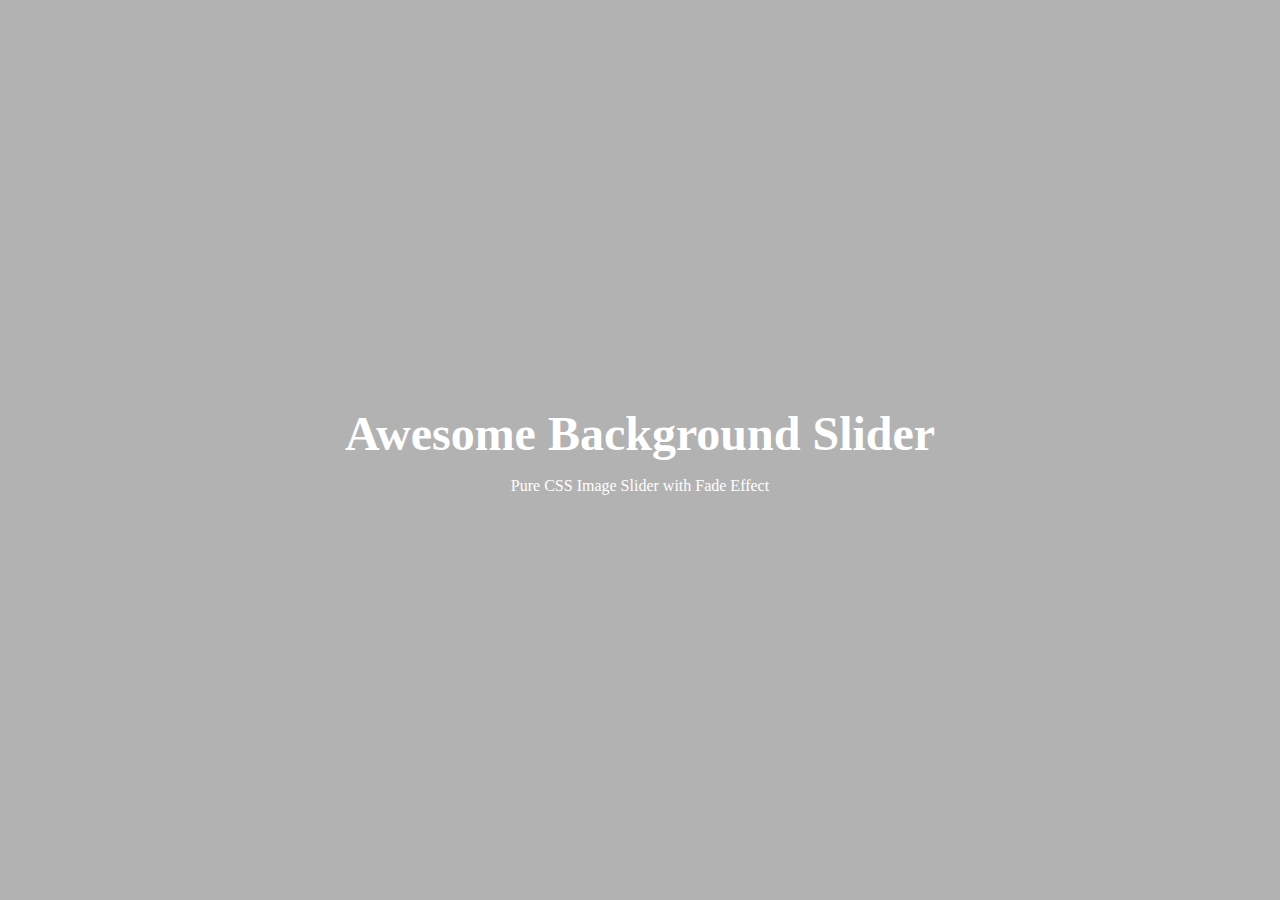
<file: Background Slider/index.html>
<!DOCTYPE html>
<html lang="en">

<head>
  <meta charset="UTF-8" />
  <meta name="viewport" content="width=device-width, initial-scale=1.0" />
  <title>Document</title>
  <link rel="stylesheet" href="style.css" />

</head>

<body>

  <div class="slider">
    <figure></figure>
    <figure></figure>
    <figure></figure>
    <figure></figure>
    <figure></figure>
  </div>

  <div class="content">
    <h1>Awesome Background Slider</h1>
    <p>Pure CSS Image Slider with Fade Effect</p>
  </div>

</body>

</html>
</file>
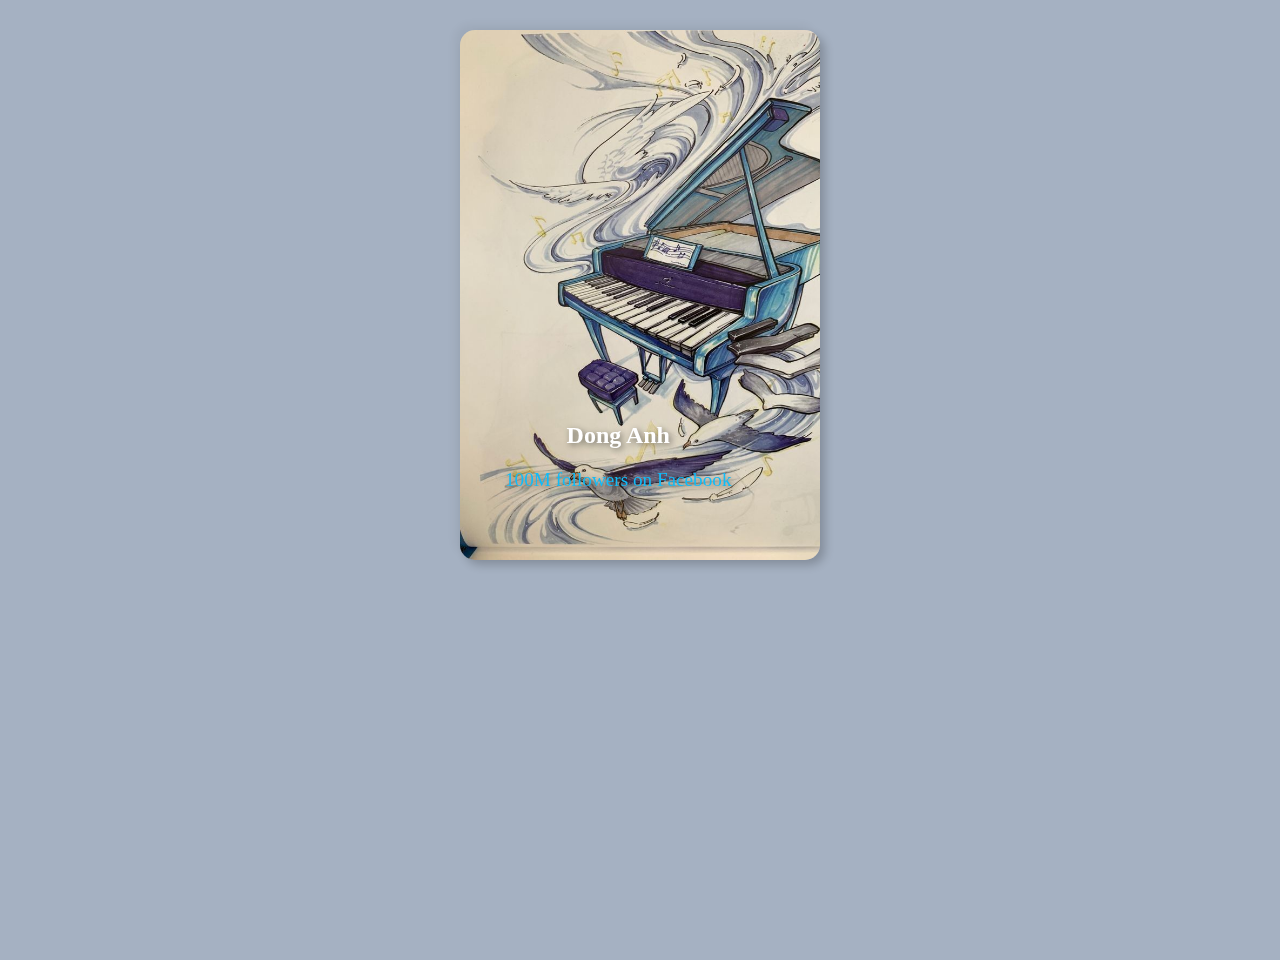
<file: Cart Flip Project/index.html>
<!DOCTYPE html>
<html lang="en">
  <head>
    <meta charset="UTF-8" />
    <meta name="viewport" content="width=device-width, initial-scale=1.0" />
    <title>Document</title>
    <link rel="stylesheet" href="style.css" />
  </head>
  <body>
    <div class="wrapper">
      <div class="card">
        <div class="front-page">
          <div class="card-info">
            <h2 class="card-title">Dong Anh</h2>
            <p class="card-subtitle">100M followers on Facebook</p>
          </div>
        </div>

        <div class="back-page">
          <div class="card-content">
            <h3>Dong Anh</h3>
            <p class="card-description">
              Add a wow factor to your website with interactive flip cards! In
              this tutorial, we’ll design a fully animated flip card using HTML
              & CSS – no JavaScript required! Learn how to..
            </p>
            <button class="card-button">Explore More</button>
          </div>
        </div>
      </div>
    </div>
  </body>
</html>
</file>
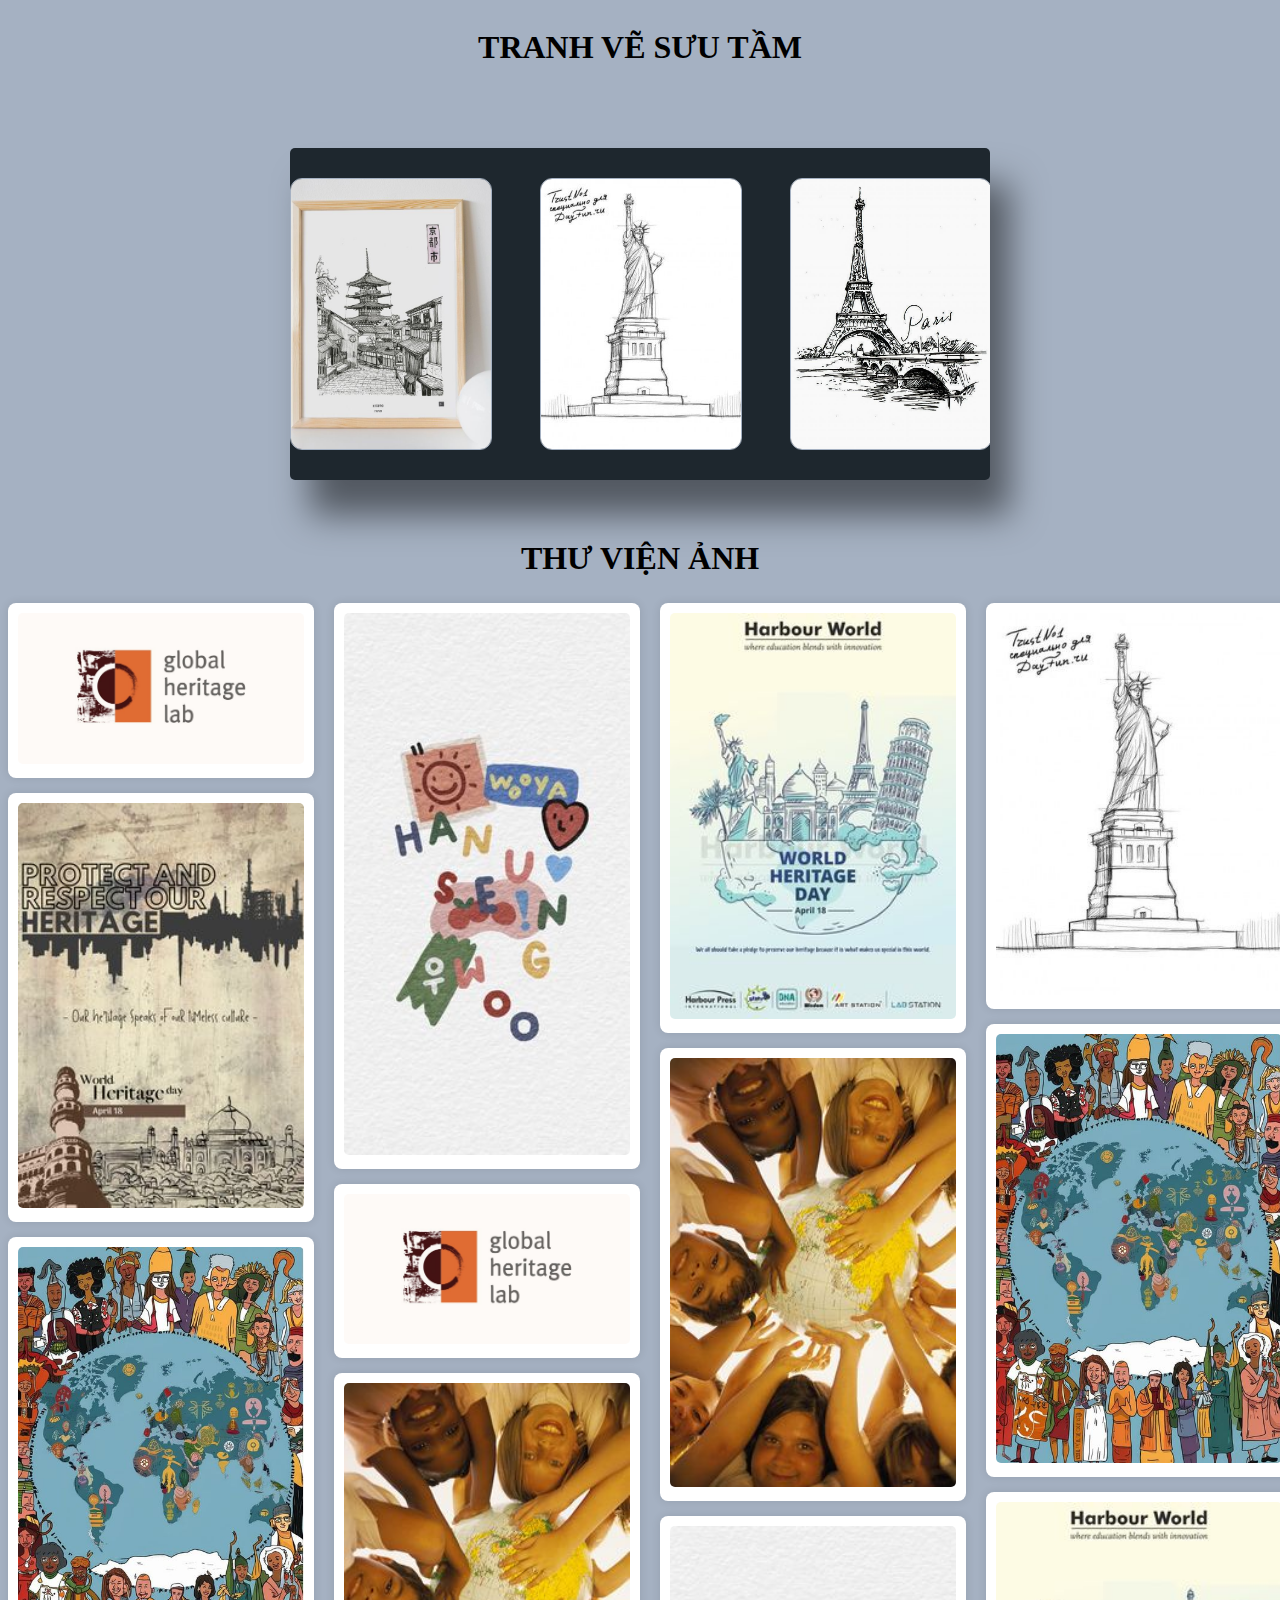
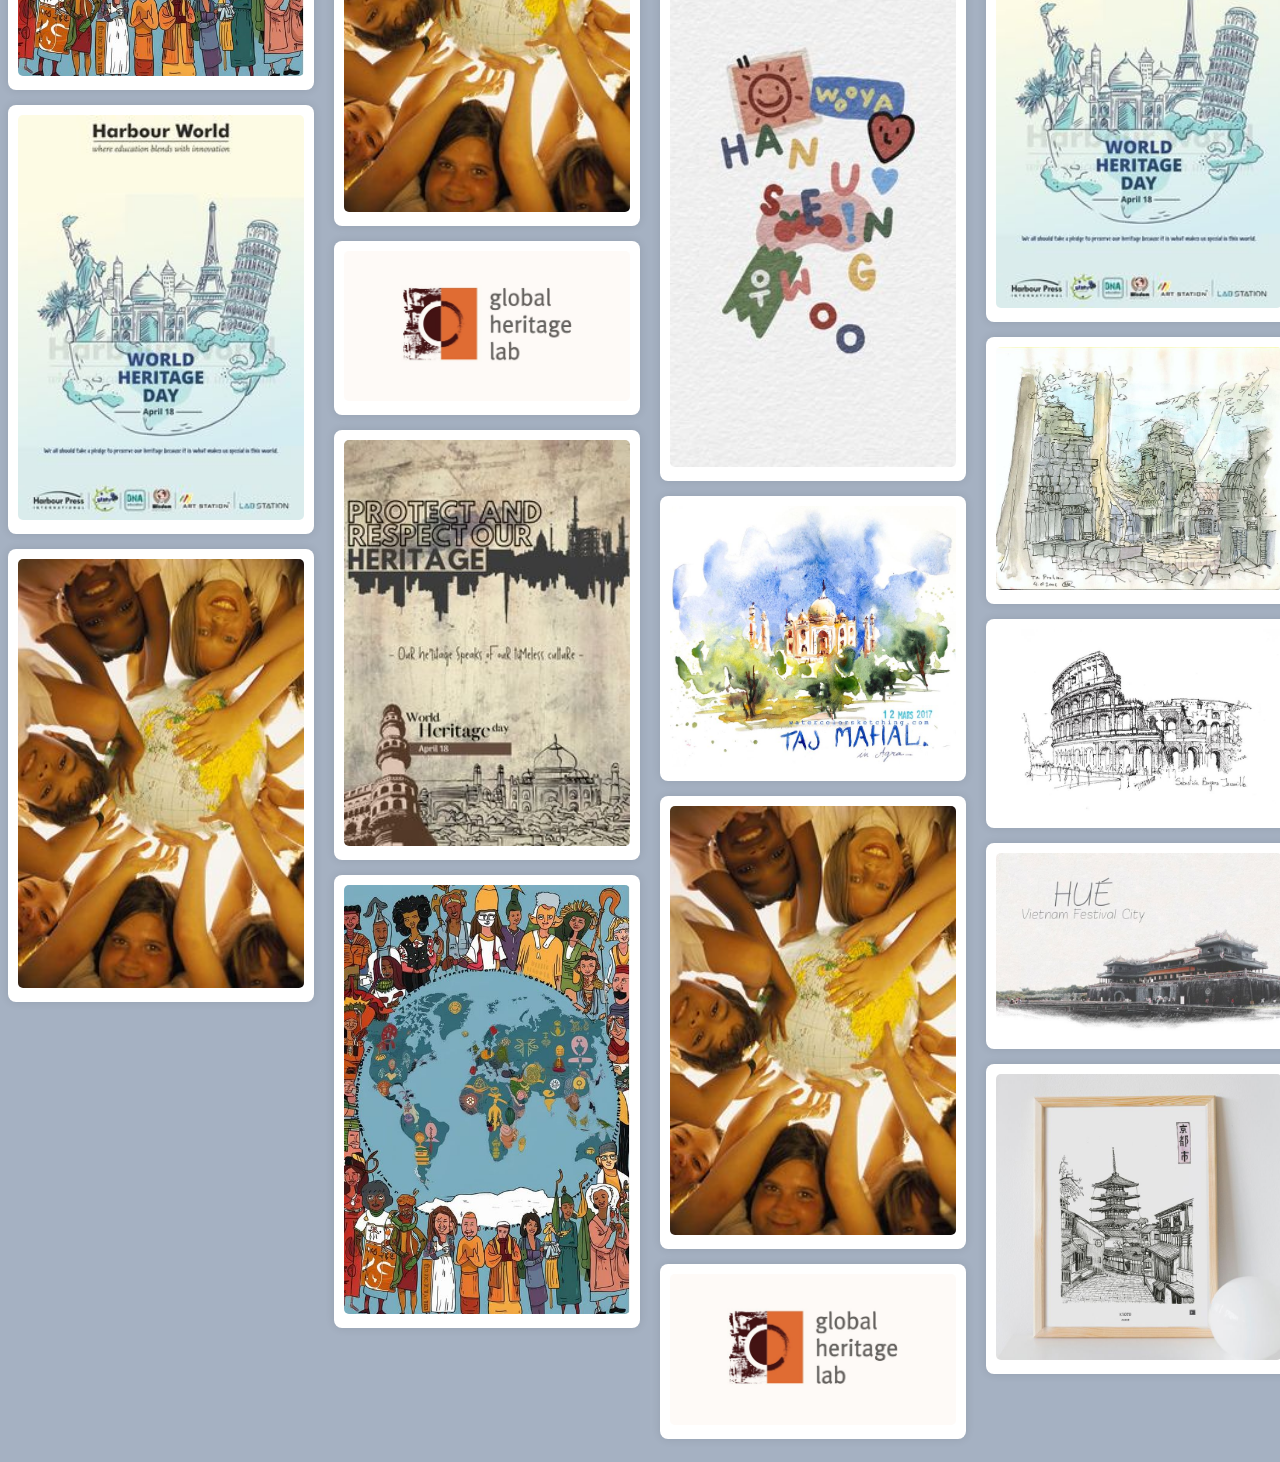
<file: Infinite Carousel/index.html>
<!DOCTYPE html>
<html lang="en">
  <head>
    <meta charset="UTF-8" />
    <meta name="viewport" content="width=device-width, initial-scale=1.0" />
    <title>Document</title>
    <link rel="stylesheet" href="style.css" />
    <style>
      /* body {
          font-family: Arial, sans-serif;
          margin: 0;
          padding: 0;
          background-color: #f4f4f4;
      } */

      /* .search-bar {
        width: 100%;
        padding: 10px;
        background: #fff;
        display: flex;
        justify-content: center;
        box-shadow: 0 2px 5px rgba(0, 0, 0, 0.1);
      }

      .search-bar input {
        width: 50%;
        padding: 10px;
        border: 1px solid #ddd;
        border-radius: 20px;
        outline: none;
        font-size: 16px;
      } */

      .gallery-container {
        column-count: 4;
        column-gap: 40px;
        /* padding: 20px; */
        max-width: 1400px;
        margin: auto;
      }

      .gallery-item {
        display: inline-block;
        width: 100%;
        margin-bottom: 15px;
        break-inside: avoid;
        background: white;
        padding: 10px;
        border-radius: 8px;
        box-shadow: 0px 0px 10px rgba(0, 0, 0, 0.1);
        transition: transform 0.3s ease-in-out;
      }

      .gallery-item:hover {
        transform: scale(1.05);
      }

      .gallery-item img {
        width: 100%;
        height: auto;
        border-radius: 5px;
      }

      @media (max-width: 1024px) {
        .gallery-container {
          column-count: 3;
        }
      }

      @media (max-width: 768px) {
        .gallery-container {
          column-count: 2;
        }
      }

      @media (max-width: 480px) {
        .gallery-container {
          column-count: 1;
        }
      }

      h2 {
        /* color: #f5f6fa; */
        font-size: 2rem;
        text-align: center;
        margin-top: 60px;
      }
    </style>
  </head>
  <body>
    <div>
      <h1>TRANH VẼ SƯU TẦM</h1>
    </div>
    <div class="carousel">
      <div class="image-container">
        <img src="img/kyoto.jpg" alt="" />
        <img src="img/nuthantudo.jpg" alt="" />
        <img src="img/thapeiffel.jpg" alt="" />
        <img src="img/tajmahal.jpg" alt="" />
        <img src="img/anglorwat.jpg" alt="" />
        <img src="img/vanlytruongthanh.jpg" alt="" />
        <img src="img/hue.jpg" alt="" />
        <img src="img/dautruongcolosseum.jpg" alt="" />
      </div>
    </div>
    <main>
      <h2>THƯ VIỆN ẢNH</h2>
      <div class="gallery-container">
        <div class="gallery-item">
          <img src="img/3.jpg" alt="Di sản 1" />
        </div>
        <div class="gallery-item">
          <img src="img/4.jpg" alt="Di sản 2" />
        </div>
        <div class="gallery-item">
          <img src="img/5.jpg" alt="Di sản 3" />
        </div>
        <div class="gallery-item">
          <img src="img/6.jpg" alt="Di sản 4" />
        </div>
        <div class="gallery-item">
          <img src="img/7.jpg" alt="Di sản 5" />
        </div>
        <div class="gallery-item">
          <img src="img/8.jpg" alt="Di sản 6" />
        </div>
        <div class="gallery-item">
          <img src="img/3.jpg" alt="Di sản 7" />
        </div>
        <div class="gallery-item">
          <img src="img/7.jpg" alt="Di sản 8" />
        </div>
        <div class="gallery-item">
          <img src="img/3.jpg" alt="Di sản 1" />
        </div>
        <div class="gallery-item">
          <img src="img/4.jpg" alt="Di sản 2" />
        </div>
        <div class="gallery-item">
          <img src="img/5.jpg" alt="Di sản 3" />
        </div>
        <div class="gallery-item">
          <img src="img/6.jpg" alt="Di sản 4" />
        </div>
        <div class="gallery-item">
          <img src="img/7.jpg" alt="Di sản 5" />
        </div>
        <div class="gallery-item">
          <img src="img/8.jpg" alt="Di sản 6" />
        </div>
        <div class="gallery-item">
          <img src="img/tajmahal.jpg" alt="Di sản 7" />
        </div>
        <div class="gallery-item">
          <img src="img/7.jpg" alt="Di sản 8" />
        </div>
        <div class="gallery-item">
          <img src="img/3.jpg" alt="Di sản 1" />
        </div>
        <div class="gallery-item">
          <img src="img/nuthantudo.jpg" alt="Di sản 2" />
        </div>
        <div class="gallery-item">
          <img src="img/5.jpg" alt="Di sản 3" />
        </div>
        <div class="gallery-item">
          <img src="img/6.jpg" alt="Di sản 4" />
        </div>
        <div class="gallery-item">
          <img src="img/anglorwat.jpg" alt="Di sản 5" />
        </div>
        <div class="gallery-item">
          <img src="img/dautruongcolosseum.jpg" alt="Di sản 6" />
        </div>
        <div class="gallery-item">
          <img src="img/hue.jpg" alt="Di sản 7" />
        </div>
        <div class="gallery-item">
          <img src="img/kyoto.jpg" alt="Di sản 8" />
        </div>
      </div>
    </main>
  </body>
</html>
</file>
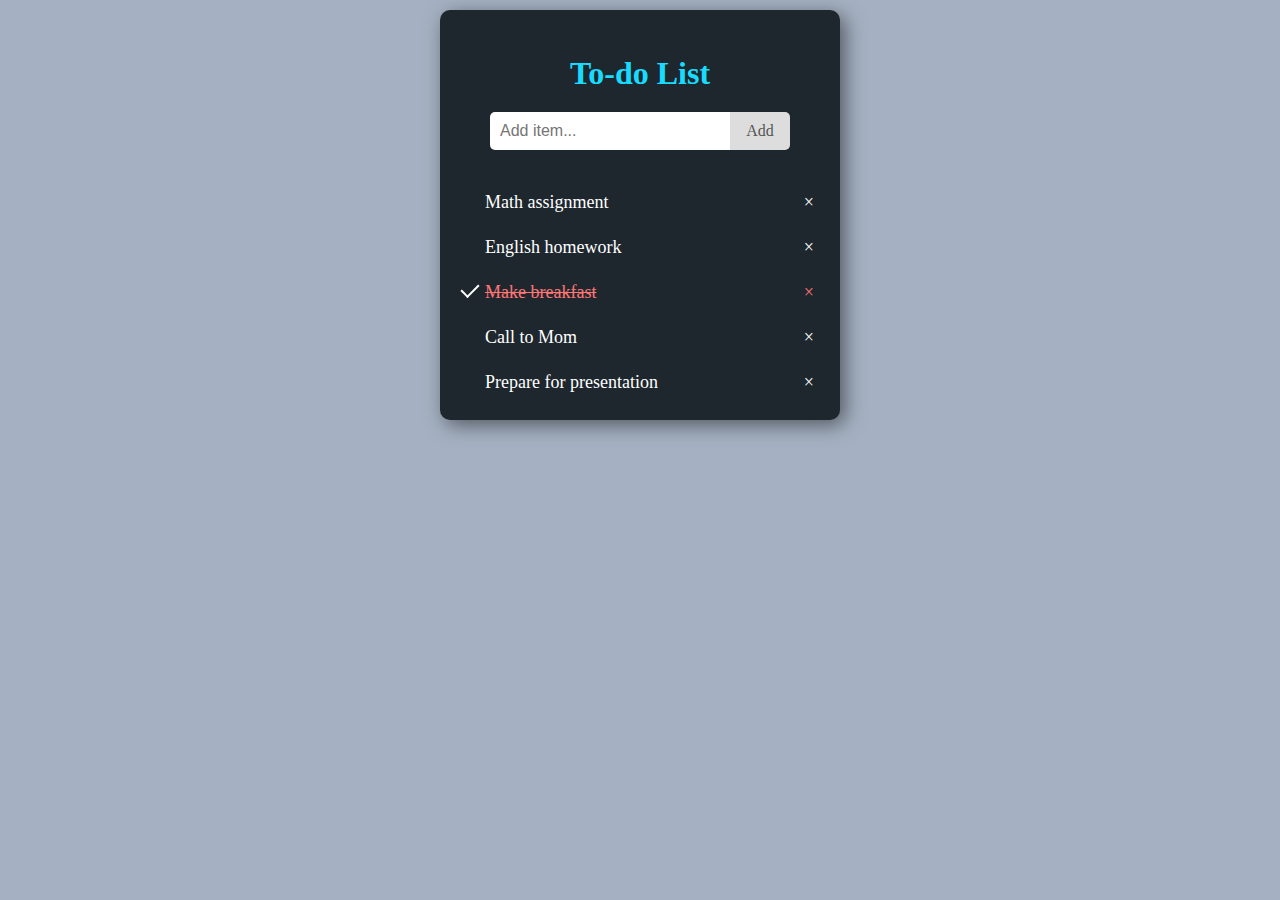
<file: To Do List/index.html>
<!DOCTYPE html>
<html lang="en">
  <head>
    <meta charset="UTF-8" />
    <meta name="viewport" content="width=device-width, initial-scale=1.0" />
    <title>Document</title>
    <link rel="stylesheet" href="style.css" />
  </head>
  <body>
    <div class="container">
      <div class="header" id="list">
        <h1>To-do List</h1>
        <input type="text" name="" id="input" placeholder="Add item..." />
        <span onclick="newItem();" class="btn">Add</span>
      </div>
      <!-- list div -->
      <ul id="items">
        <li>Math assignment</li>
        <li>English homework</li>
        <li class="checked">Make breakfast</li>
        <li>Call to Mom</li>
        <li>Prepare for presentation</li>
      </ul>
    </div>
    <script src="todolist.js"></script>
  </body>
</html>
</file>
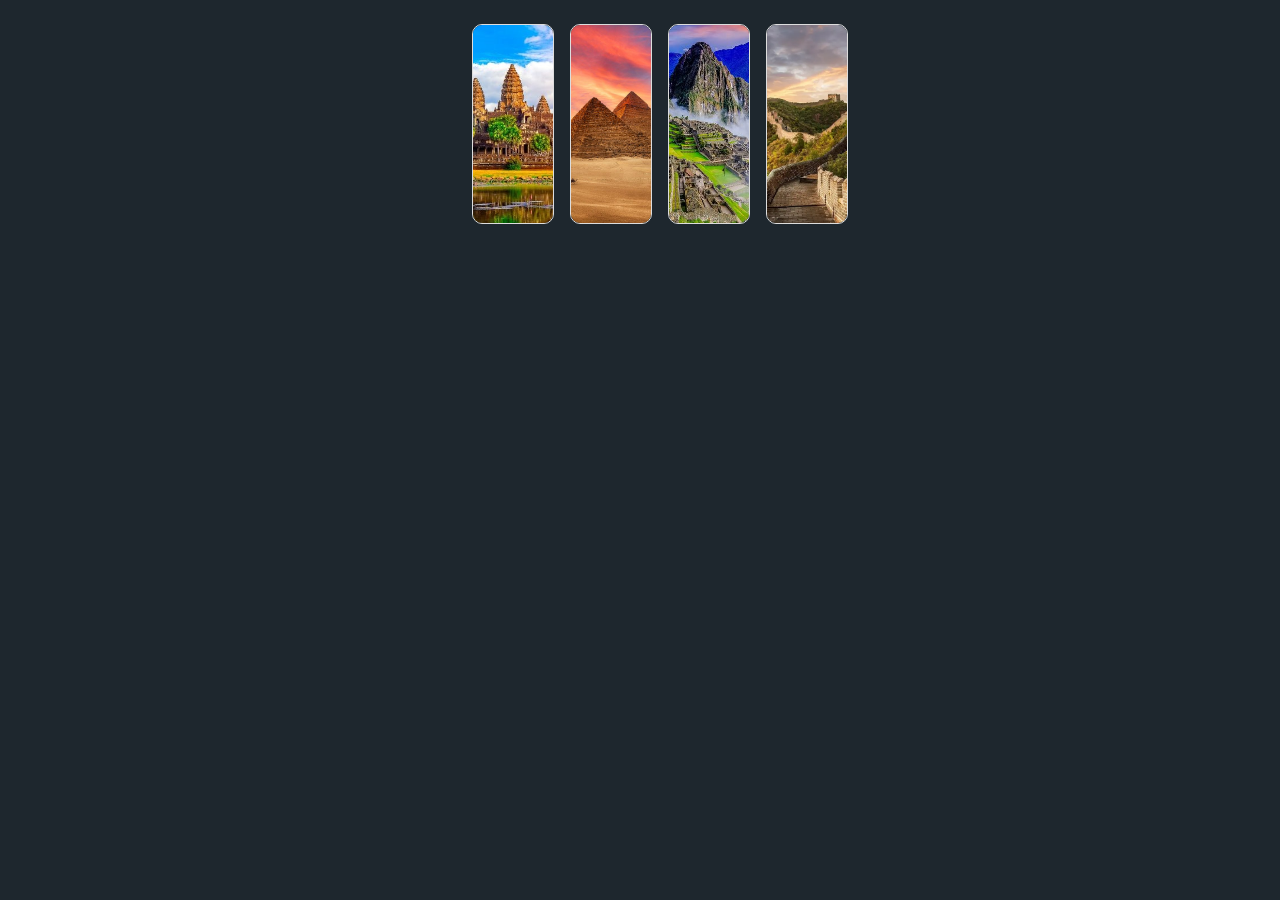
<file: Trưng Bày Ảnh/index.html>
<!DOCTYPE html>
<html lang="en">
  <head>
    <meta charset="UTF-8" />
    <meta name="viewport" content="width=device-width, initial-scale=1.0" />
    <title>Slideshow with Navigation</title>
    <link
      rel="stylesheet"
      href="https://cdnjs.cloudflare.com/ajax/libs/font-awesome/6.6.0/css/all.min.css"
    />
    <link rel="stylesheet" href="style.css" />
  </head>

  <body>
    <ul class="container">
      <li>
        <img src="img/angkor.jpg" />
        <div class="content">
          <span>
            <h2>London</h2>
            <p>
              Cập nhật những thông tin mới nhất về di sản thế giới, các sự kiện
              lịch sử quan trọng, phát hiện khảo cổ và những nghiên cứu chuyên
              sâu giúp bạn hiểu rõ hơn về quá khứ của nhân loại.
            </p>
          </span>
        </div>
      </li>
      <li>
        <img src="img/giza.jpg" />
        <div class="content">
          <span>
            <h2>New York</h2>
            <p>
              Cập nhật những thông tin mới nhất về di sản thế giới, các sự kiện
              lịch sử quan trọng, phát hiện khảo cổ và những nghiên cứu chuyên
              sâu giúp bạn hiểu rõ hơn về quá khứ của nhân loại.
            </p>
          </span>
        </div>
      </li>
      <li>
        <img src="img/machu.jpg" />
        <div class="content">
          <span>
            <h2>Paris</h2>
            <p>
              Cập nhật những thông tin mới nhất về di sản thế giới, các sự kiện
              lịch sử quan trọng, phát hiện khảo cổ và những nghiên cứu chuyên
              sâu giúp bạn hiểu rõ hơn về quá khứ của nhân loại.
            </p>
          </span>
        </div>
      </li>
      <li>
        <img src="img/vanlytruongthanh.webp" />
        <div class="content">
          <span>
            <h2>Tokyo</h2>
            <p>
              Cập nhật những thông tin mới nhất về di sản thế giới, các sự kiện
              lịch sử quan trọng, phát hiện khảo cổ và những nghiên cứu chuyên
              sâu giúp bạn hiểu rõ hơn về quá khứ của nhân loại.
            </p>
          </span>
        </div>
      </li>
    </ul>
  </body>
</html>
</file>
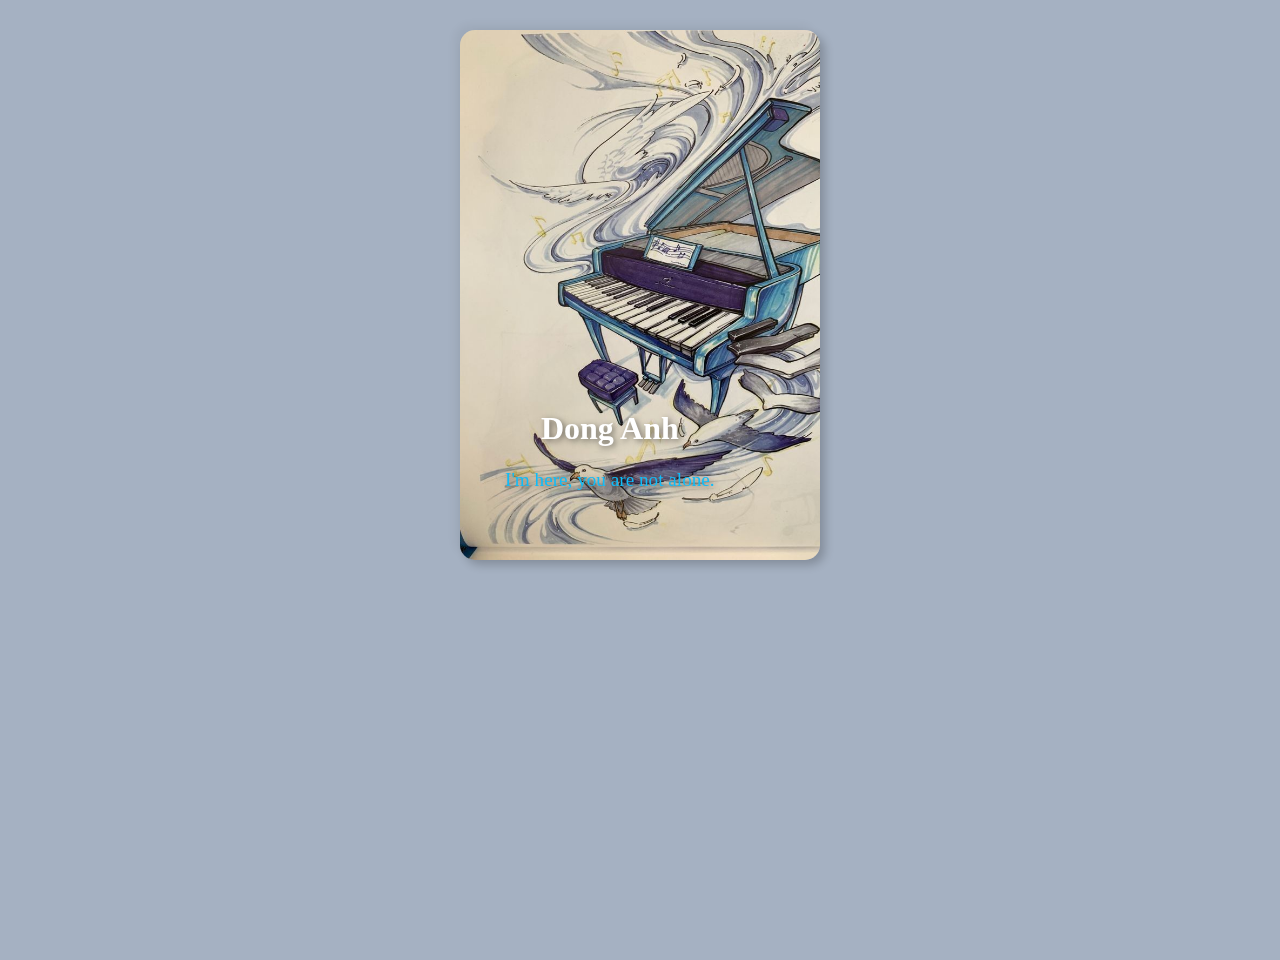
<file: Card/Cart Flip Project/index.html>
<!DOCTYPE html>
<html lang="en">
  <head>
    <meta charset="UTF-8" />
    <meta name="viewport" content="width=device-width, initial-scale=1.0" />
    <title>Document</title>
    <link rel="stylesheet" href="style.css" />
  </head>
  <body>
    <div class="wrapper">
      <div class="card">
        <div class="front-page">
          <div class="card-info">
            <h1 class="card-title">Dong Anh</h1>
            <p class="card-subtitle">I'm here, you are not alone.</p>
          </div>
        </div>

        <div class="back-page">
          <div class="card-content">
            <h3>Dong Anh</h3>
            <p class="card-description">
              Add a wow factor to your website with interactive flip cards! In
              this tutorial, we’ll design a fully animated flip card using HTML
              & CSS – no JavaScript required! Learn how to..
            </p>
            <button class="card-button">Explore More</button>
          </div>
        </div>
      </div>
    </div>
  </body>
</html>
</file>
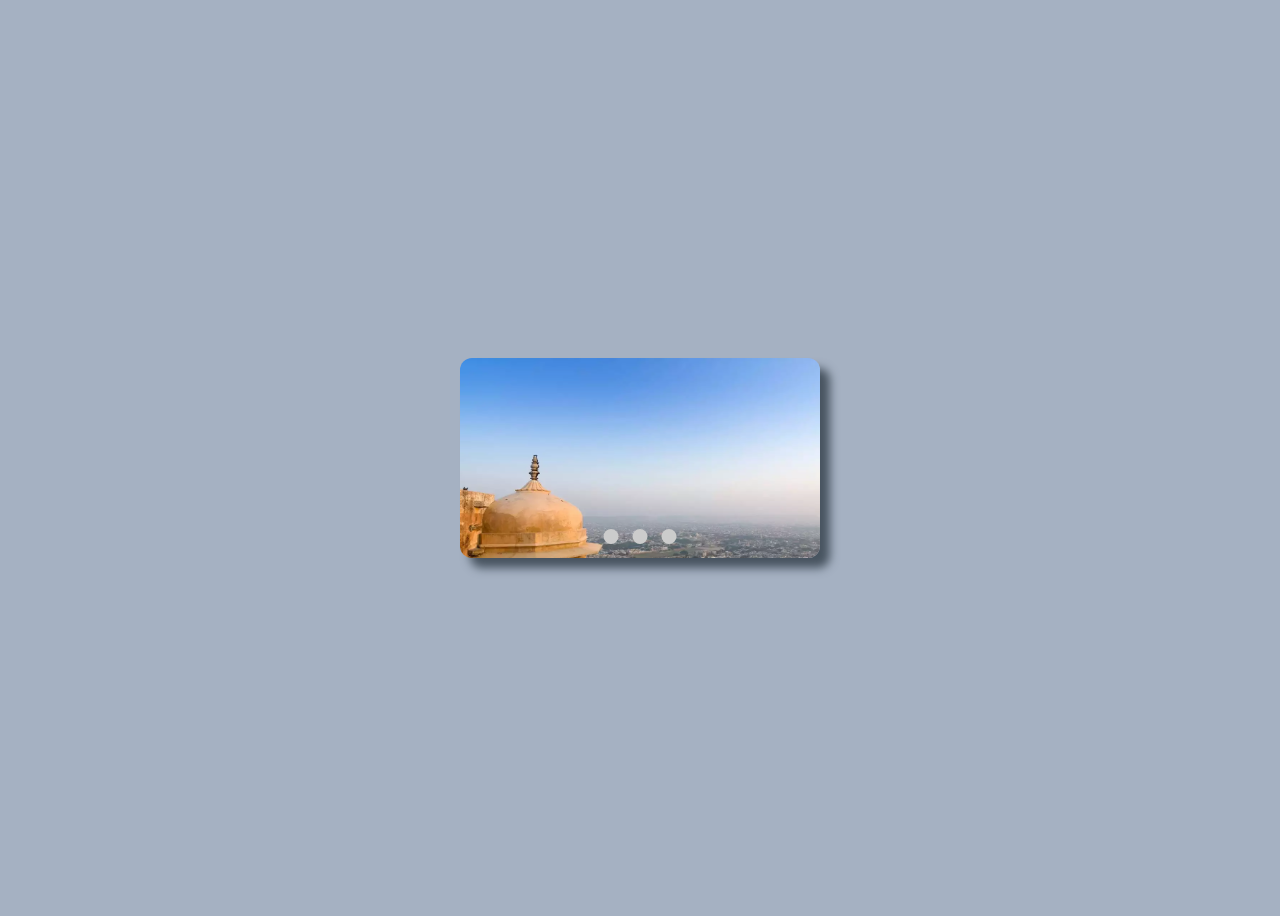
<file: Background Slider/index2.html>
<!DOCTYPE html>
<html lang="en">
  <head>
    <meta charset="UTF-8" />
    <meta name="viewport" content="width=device-width, initial-scale=1.0" />
    <title>Document</title>
    <link rel="stylesheet" href="style2.css" />
  </head>
  <body>
    <div class="container">
      <input class="radio-btn" type="radio" name="slider" id="btn1" />
      <input class="radio-btn" type="radio" name="slider" id="btn2" />
      <input class="radio-btn" type="radio" name="slider" id="btn3" />

      <div class="images-container">
        <div class="image"><img src="img/6.webp" /></div>
        <div class="image"><img src="img/7.jpg" /></div>
        <div class="image"><img src="img/8.webp" /></div>
      </div>

      <div class="btn-container">
        <label for="btn1" class="btn"></label>
        <label for="btn2" class="btn"></label>
        <label for="btn3" class="btn"></label>
      </div>
    </div>
  </body>
</html>
</file>
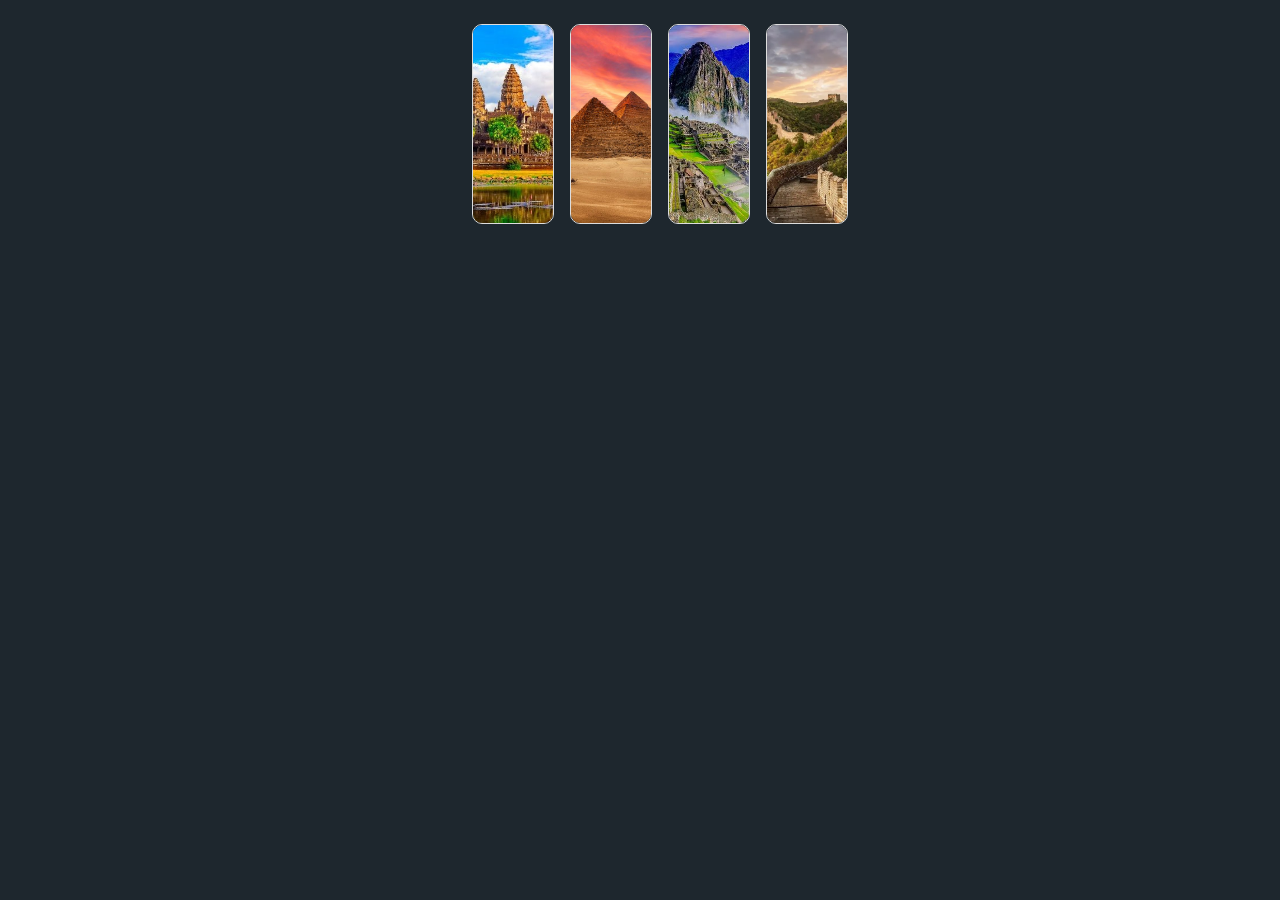
<file: Background Slider/index3.html>
<!DOCTYPE html>
<html lang="en">
  <head>
    <meta charset="UTF-8" />
    <meta name="viewport" content="width=device-width, initial-scale=1.0" />
    <title>Slideshow with Navigation</title>
    <link
      rel="stylesheet"
      href="https://cdnjs.cloudflare.com/ajax/libs/font-awesome/6.6.0/css/all.min.css"
    />
    <link rel="stylesheet" href="style3.css" />
  </head>

  <body>
    <ul class="container">
      <li>
        <img src="img/angkor.jpg" />
        <div class="content">
          <span>
            <h2>London</h2>
            <p>
              Cập nhật những thông tin mới nhất về di sản thế giới, các sự kiện
              lịch sử quan trọng, phát hiện khảo cổ và những nghiên cứu chuyên
              sâu giúp bạn hiểu rõ hơn về quá khứ của nhân loại.
            </p>
          </span>
        </div>
      </li>
      <li>
        <img src="img/giza.jpg" />
        <div class="content">
          <span>
            <h2>New York</h2>
            <p>
              Cập nhật những thông tin mới nhất về di sản thế giới, các sự kiện
              lịch sử quan trọng, phát hiện khảo cổ và những nghiên cứu chuyên
              sâu giúp bạn hiểu rõ hơn về quá khứ của nhân loại.
            </p>
          </span>
        </div>
      </li>
      <li>
        <img src="img/machu.jpg" />
        <div class="content">
          <span>
            <h2>Paris</h2>
            <p>
              Cập nhật những thông tin mới nhất về di sản thế giới, các sự kiện
              lịch sử quan trọng, phát hiện khảo cổ và những nghiên cứu chuyên
              sâu giúp bạn hiểu rõ hơn về quá khứ của nhân loại.
            </p>
          </span>
        </div>
      </li>
      <li>
        <img src="img/vanlytruongthanh.webp" />
        <div class="content">
          <span>
            <h2>Tokyo</h2>
            <p>
              Cập nhật những thông tin mới nhất về di sản thế giới, các sự kiện
              lịch sử quan trọng, phát hiện khảo cổ và những nghiên cứu chuyên
              sâu giúp bạn hiểu rõ hơn về quá khứ của nhân loại.
            </p>
          </span>
        </div>
      </li>
    </ul>
  </body>
</html>
</file>
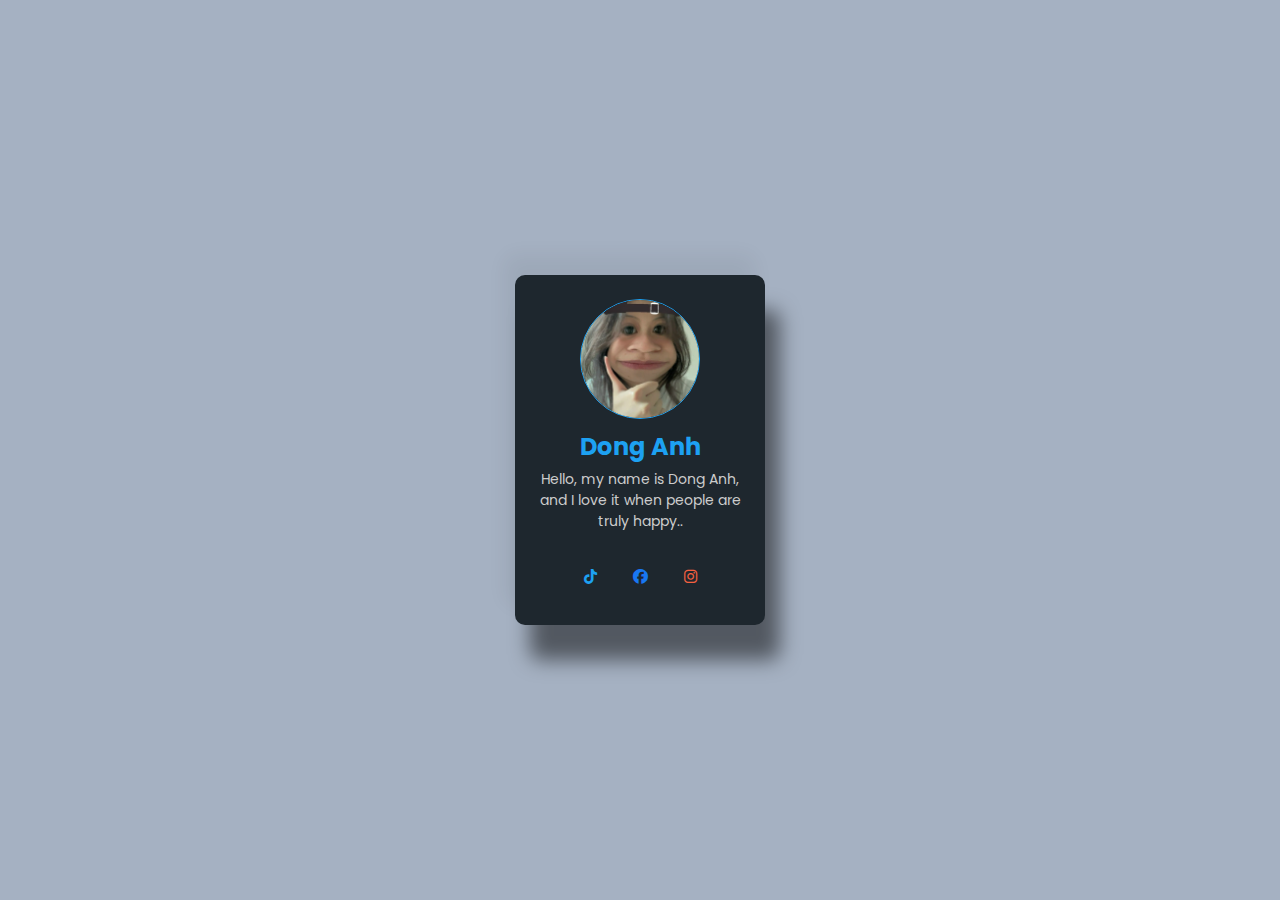
<file: Profile Card/profile.html>
<!DOCTYPE html>
<html lang="en">
  <head>
    <meta charset="UTF-8" />
    <meta name="viewport" content="width=device-width, initial-scale=1.0" />
    <title>Document</title>
    <link
      rel="stylesheet"
      href="https://cdnjs.cloudflare.com/ajax/libs/font-awesome/6.7.2/css/all.min.css"
      integrity="sha512-Evv84Mr4kqVGRNSgIGL/F/aIDqQb7xQ2vcrdIwxfjThSH8CSR7PBEakCr51Ck+w+/U6swU2Im1vVX0SVk9ABhg=="
      crossorigin="anonymous"
      referrerpolicy="no-referrer"
    />
    <link rel="stylesheet" href="profile.css" />
  </head>
  <body>
    <div class="profile-card">
      <div class="profile-content">
        <div class="profile-picture">
          <img src="avatar.JPG" alt="profile" />
        </div>
        <h2 class="profile-name">Dong Anh</h2>
        <p class="profile-description">
          Hello, my name is Dong Anh, and I love it when people are truly
          happy..
        </p>

        <ul class="social-icons">
          <li>
            <a
              href="https://www.tiktok.com/@vanm..._?_t=ZS-8uZJUfSQrMG&_r=1"
              style="--color: #1da1f2"
            >
              <!-- <i class="fa-brands fa-twitter"></i> -->
              <!-- <i class="fa-brands fa-github"></i> -->
              <i class="fa-brands fa-tiktok"></i>
            </a>
          </li>
          <li>
            <a
              href="https://www.facebook.com/donganm27?locale=vi_VN"
              style="--color: #1877f2"
            >
              <i class="fa-brands fa-facebook"></i>
            </a>
          </li>
          <li>
            <a
              class="https://www.instagram.com/dg.anm/?next=%2F&hl=en"
              style="--color: #f56040"
            >
              <i class="fa-brands fa-instagram"></i>
            </a>
          </li>
        </ul>
      </div>
    </div>
  </body>
</html>
</file>
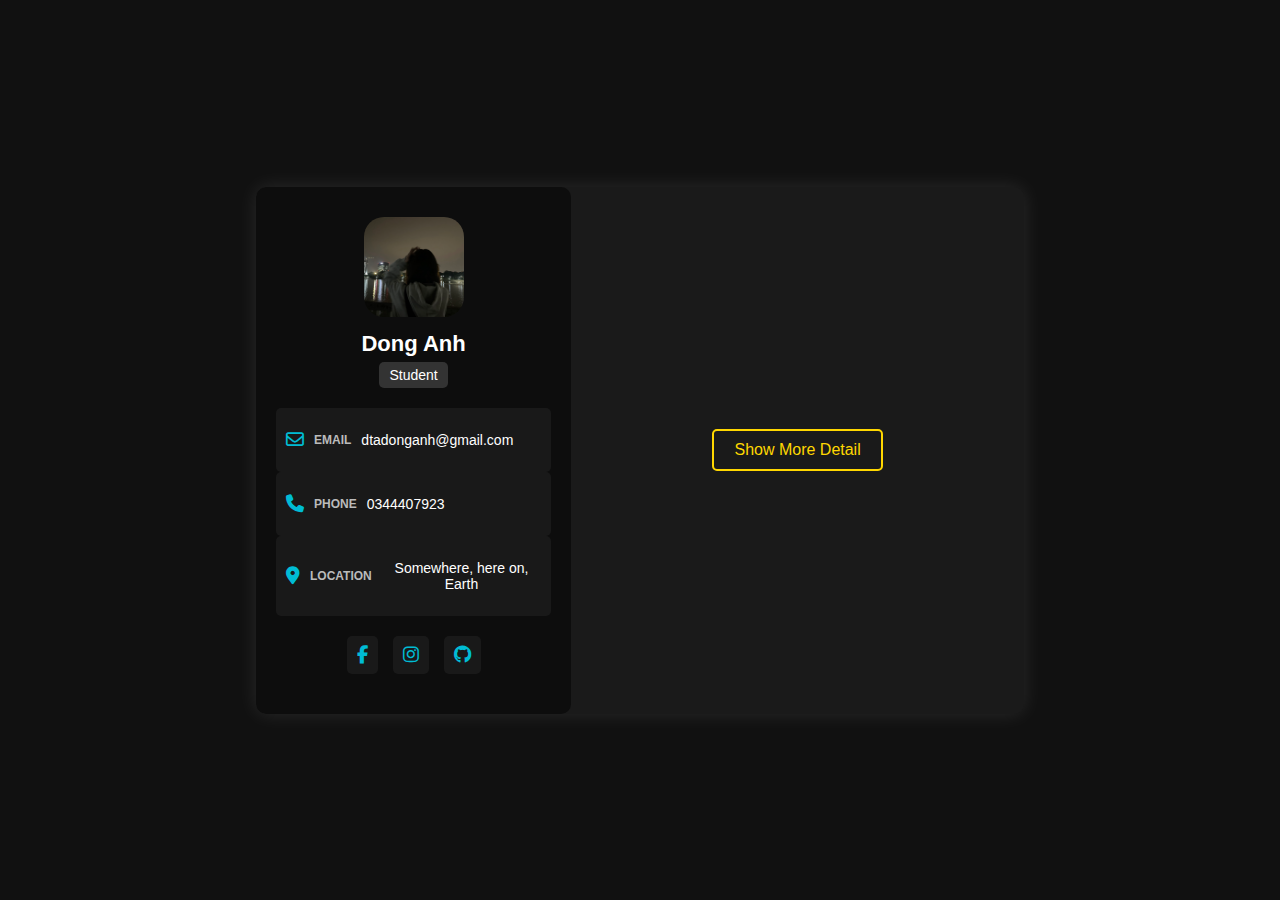
<file: Profile/inndex.html>
<!DOCTYPE html>
<html lang="en">
  <head>
    <meta charset="UTF-8" />
    <meta name="viewport" content="width=device-width, initial-scale=1.0" />
    <title>Document</title>
    <link
      rel="stylesheet"
      href="https://cdnjs.cloudflare.com/ajax/libs/font-awesome/6.7.2/css/all.min.css"
      integrity="sha512-Evv84Mr4kqVGRNSgIGL/F/aIDqQb7xQ2vcrdIwxfjThSH8CSR7PBEakCr51Ck+w+/U6swU2Im1vVX0SVk9ABhg=="
      crossorigin="anonymous"
      referrerpolicy="no-referrer"
    />
    <link rel="stylesheet" href="style.css" />
  </head>
  <body>
    <div class="container">
      <div class="trai">
        <img src="image.jpg" />
        <div class="name">Dong Anh</div>
        <div class="work">Student</div>
        <div class="contact">
          <ul>
            <li>
              <i class="fa-regular fa-envelope"></i>
              <p>EMAIL</p>
              <p>dtadonganh@gmail.com</p>
            </li>
            <li>
              <i class="fa-solid fa-phone"></i>
              <p>PHONE</p>
              <p>0344407923</p>
            </li>
            <li>
              <i class="fa-solid fa-location-dot"></i>
              <p>LOCATION</p>
              <p>Somewhere, here on, Earth</p>
            </li>
          </ul>
          <ul>
            <li><i class="fa-brands fa-facebook-f"></i></li>
            <li><i class="fa-brands fa-instagram"></i></li>
            <li><i class="fa-brands fa-github"></i></li>
          </ul>
        </div>
      </div>
      <div class="phai">
        <button>Show More Detail</button>
      </div>
    </div>
  </body>
</html>
</file>
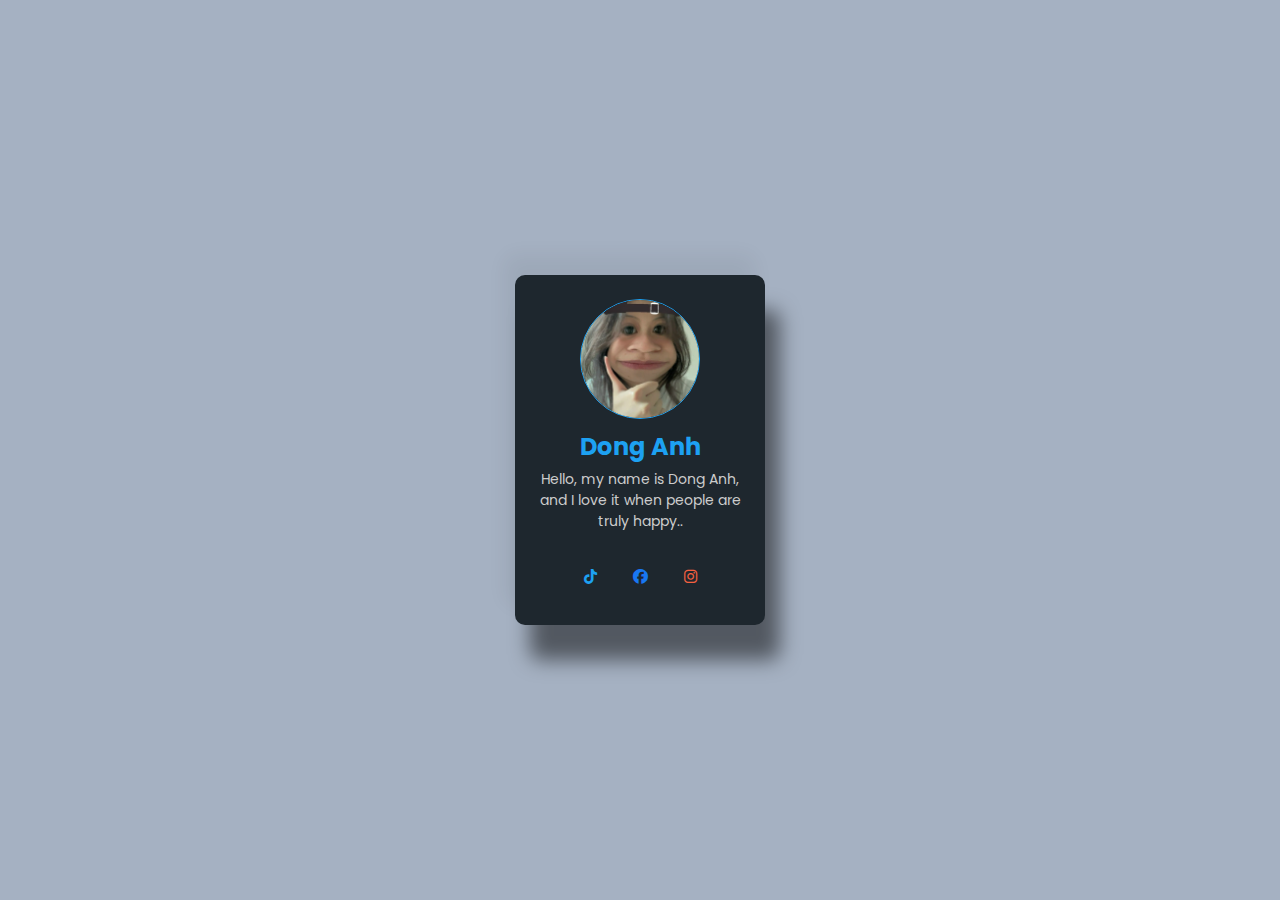
<file: Card/Profile Card/profile.html>
<!DOCTYPE html>
<html lang="en">
  <head>
    <meta charset="UTF-8" />
    <meta name="viewport" content="width=device-width, initial-scale=1.0" />
    <title>Document</title>
    <link
      rel="stylesheet"
      href="https://cdnjs.cloudflare.com/ajax/libs/font-awesome/6.7.2/css/all.min.css"
      integrity="sha512-Evv84Mr4kqVGRNSgIGL/F/aIDqQb7xQ2vcrdIwxfjThSH8CSR7PBEakCr51Ck+w+/U6swU2Im1vVX0SVk9ABhg=="
      crossorigin="anonymous"
      referrerpolicy="no-referrer"
    />
    <link rel="stylesheet" href="profile.css" />
  </head>
  <body>
    <div class="profile-card">
      <div class="profile-content">
        <div class="profile-picture">
          <img src="avatar.JPG" alt="profile" />
        </div>
        <h2 class="profile-name">Dong Anh</h2>
        <p class="profile-description">
          Hello, my name is Dong Anh, and I love it when people are truly
          happy..
        </p>

        <ul class="social-icons">
          <li>
            <a href="#" style="--color: #1da1f2">
              <!-- <i class="fa-brands fa-twitter"></i> -->
              <!-- <i class="fa-brands fa-github"></i> -->
              <i class="fa-brands fa-tiktok"></i>
            </a>
          </li>
          <li>
            <a href="#" style="--color: #1877f2">
              <i class="fa-brands fa-facebook"></i>
            </a>
          </li>
          <li>
            <a class="#" style="--color: #f56040">
              <i class="fa-brands fa-instagram"></i>
            </a>
          </li>
        </ul>
      </div>
    </div>
  </body>
</html>
</file>
<file: Background Slider/style.css>
*{
    margin: 0;
    padding: 0;
    box-sizing: border-box;
}

.slider{
    width: 100vw;
    height: 100vh;
    position: relative;
    overflow: hidden;
}

.slider figure{
    width: 100%;
    height: 100%;
    position: absolute;
    top: 0;
    left: 0;
    background-size: cover;
    background-position: center;
    animation: fade 20s infinite;
    opacity: 0;
}

/* Add image  */
.slider figure:nth-child(1){
    background-image: url('img/6.webp');
    animation-delay: 0s;
}

.slider figure:nth-child(2){
    background-image: url('img/7.jpg');
    animation-delay: -4s;
}

.slider figure:nth-child(3){
    background-image: url('img/8.webp');
    animation-delay: -8s;
}

.slider figure:nth-child(4){
    background-image: url('img/9.avif');
    animation-delay: -12s;
}

.slider figure:nth-child(5){
    background-image: url('img/10.jpg');
    animation-delay: -16s;
}

@keyframes fade{
    0% { opacity: 0; }
    5% { opacity: 1; }
    25% { opacity: 1; }
    30% { opacity: 0; }
    100% { opacity: 0; }
} 

/* Optional overlay for text readability */
.slider::before{
    content: '';
    width: 100%;
    height: 100%;
    position: absolute;
    background: rgba(0,0,0,0.3);
    z-index: 1;
}

/* Optional content styling */
.content{
    position: absolute;
    top: 50%;
    left: 50%;
    transform: translate(-50%, -50%);
    color: white;
    text-align: center;
    z-index: 2;
}

.content h1{
    font-size: 3rem;
    margin-bottom: 1rem;
}
</file>
<file: Cart Flip Project/style.css>
*{
    padding: 0;
    box-sizing: border-box;
}

body{
    font-family: "roboto";
    background-color: #a5b1c2;
    margin: 30px 80px;
    height: 100vh;
    display: flex;
    justify-content: center;
}

.wrapper{
    perspective: 3000px;
}

.card{
    width: 360px;
    height: 530px;
    transform-style: preserve-3d;
    transition: transform .8s ease-in-out;
    cursor: pointer;
    box-shadow: 5px 5px 10px rgba(0,0,0,0.2), -5px -5px 10px rgba(0,0,0,0.05);
    border-radius: 15px;
}

.card:hover{
    transform: rotateY(180deg);
}

.front-page, .back-page{
    width: 100%;
    height: 100%;
    position: absolute;
    backface-visibility: hidden;
    border-radius: 15px;
}

.front-page{
    background-image: url(image.jpg);
    background-size: cover;
}

.card-info{
    position: absolute;
    bottom: 50px;
    left: 45px;
    color: #fff;
    text-shadow: 2px 2px 6px rgba(0,0,0,0.5);
    text-align: center;
}

.card-title{
    font-style: 2rem;
    font-weight: bold;
}

.card-subtitle{
    font-size: 1.2rem;
    margin-top: 5px;
    color: #0fbcf9;
}

.back-page{
    background-color: #1e272e;
    color: #fff;
    transform: rotateY(180deg);
    display: flex;
    justify-content: center;
    align-items: center;
    box-shadow: 0 20px 40px rgba(0,0,0,0.1);
}

.card-content{
    text-align: center;
    padding: 20px;
    max-width: 300px;
}

.card-content h3{
    font-size: 1.8rem;
    margin-bottom: 15px;
    font-weight: bold;
}

.card-description{
    font-size: 1rem;
    margin-bottom: 20px;
    color: #ccc;
    line-height: 1.6;
}

.card-button{
    background-color: #0fbcf9;
    color: #fff;
    padding: 12px 24px;
    font-size: 1rem;
    border: none;
    border-radius: 25px;
    cursor: pointer;
    transition: all 0.3s ease;
}

.card-button:hover{
    background-color: transparent;
    color: #0fbcf9;
    border: 1px solid #0fbcf9;
}
</file>
<file: Infinite Carousel/style.css>
body{
    display: flex;
    flex-direction: column;
    align-items: center;
    justify-content: center;
    background-color: #a5b1c2;
}

.carousel{
    overflow: hidden;
    width: 700px;
    background-color: #1e272e;
    padding: 30px 0;
    margin-top: 60px;
    border-radius: 5px;
    box-shadow: 20px 35px 35px rgba(0, 0, 0, 0.5);
}

.image-container{
    display: grid;
    grid-auto-flow: column;
    grid-auto-columns: 250px;
    justify-items: stretch;
    animation: animation 12s linear infinite;
}

.image-container img{
    width: 200px;
    height: 270px;
    border-radius: 12px;
    object-fit: cover;
    border: 1px solid #a5b1c2;
}

@keyframes animation{
    to{
        translate: calc(-4*250px);
    }
}
</file>
<file: To Do List/style.css>
*{
    box-sizing: border-box;
    margin: 0;
    padding: 0;
}

body{
    background-color: #a5b1c2;
}

.container{
    width: 70%;
    max-width: 400px;
    background-color: #1e272e;
    color: #fff;
    margin: 10px auto 0;
    border-radius: 10px;
    padding: 15px 10px;
    text-align: left;
    box-shadow: 5px 5px 20px rgba(0, 0, 0, 0.5);
}

h1{
    margin-bottom: 20px;
    color: #18dcff;
}

ul{
    margin: 0;
    padding: 0;
}

ul li{
    position: relative;
    cursor: pointer;
    padding: 12px 7px 12px 35px;
    list-style-type: none;
    font-size: 18px;
    transform: 0.3s;
    -webkit-user-select: none;
    -moz-user-select: none;
    -ms-user-select: none;
    user-select: none;
}

ul li:hover{
    background: #636e72;
}

ul li.checked{
    color: #ff7675;
    text-decoration: line-through;
}

ul li.checked::before{
    content: '';
    position: absolute;
    border-color: #fff;
    border-style: solid;
    border-width: 0 2px 2px 0;
    top: 10px;
    left: 15px;
    transform: rotate(45deg);
    height: 15px;
    width: 8px;
}

.close{
    position: absolute;
    right: 0;
    top: 0;
    padding: 12px 16px 12px 16px;
}

.close:hover{
    background-color: #18dcff;
    color: white;
}

.header{
    padding: 30px 40px;
    color: #fff;
    text-align: center;
}

.header::after{
    content: '';
    display: table;
    clear: both;
}

input{
    margin: 0;
    border: none;
    border-top-left-radius: 5px;
    border-bottom-left-radius: 5px;
    width: 80%;
    padding: 10px;
    float: left;
    font-size: 16px;
    outline: none;
}

.btn{
    padding: 10px;
    width: 20%;
    background: #ddd;
    color: #555;
    float: left;
    text-align: center;
    font-size: 16px;
    cursor: pointer;
    transition: 0.3s;
    border-top-right-radius: 5px;
    border-bottom-right-radius: 5px;
}

.btn:hover{
    background-color: #18dcff;
}
</file>
<file: Trưng Bày Ảnh/style.css>
body{
    display: flex;
    flex-direction: column;
    align-items: center;
    justify-content: center;
    text-emphasis: center;
    background-color: #1e272e;
}

.container{
    width: 100%;
    display: flex;
    justify-content: center;
    height: 200px;
    gap: 16px;
    transition: 0.3s;
}

.container li{
    position: relative;
    overflow: hidden;
    flex: 0 0 80px;
    border-radius: 50px;
    cursor: pointer;
    border-radius: 10px;
    border: 1px solid #ddd;
}

.container li img{
    position: absolute;
    top: 50%;
    left: 50%;
    translate: -50% -50%;
    width: 100%;
    height: 100%;
    object-fit: cover;
}

.container li, 
.container li img{
    transition: 0.3s;
}

.container li .content{
    transition: 1.5s ease;
}

.container span{
    text-align: center;
    width: 75%;
}

.container h2{
    font-weight: 100;
    font-size: 20px;
    line-height: 4px;
    margin-bottom: 3px;
    white-space: nowrap;
    color: #fff;
}

.container p{
    color: #ddd;
    font-size: 10px;
    width: 100%;
}

.container li .content{
    position: absolute;
    top: 0;
    left: 0;
    right: 0;
    bottom: 0;
    z-index: 1;
    color: #fff;
    padding: 15px;
    background: linear-gradient(0deg, rgba(0 0 0 / 70%) 10%, rgba(255 255 255 / 0%) 100%);
    opacity: 0;
    visibility: hidden;
}

.container:hover{
    gap: 0;
}

.container li .content span{
    position: absolute;
    z-index: 3;
    left: 50%;
    bottom: 0px;
    translate: -50%;
    scale: 0.85;
    visibility: hidden;
    opacity: 0;
}

.container li:hover{
    flex: 0 1 260px;
    scale: 1.1;
    z-index: 10;
    opacity: 1;
}

.container li:hover .content{
    opacity: 1;
    visibility: visible;
}

.container li:hover span{
    scale: 1;
    opacity: 1;
    visibility: visible;
}
</file>
<file: Card/Cart Flip Project/style.css>
*{
    padding: 0;
    box-sizing: border-box;
}

body{
    font-family: "roboto";
    background-color: #a5b1c2;
    margin: 30px 80px;
    height: 100vh;
    display: flex;
    justify-content: center;
}

.wrapper{
    perspective: 3000px;
}

.card{
    width: 360px;
    height: 530px;
    transform-style: preserve-3d;
    transition: transform .8s ease-in-out;
    cursor: pointer;
    box-shadow: 5px 5px 10px rgba(0,0,0,0.2), -5px -5px 10px rgba(0,0,0,0.05);
    border-radius: 15px;
}

.card:hover{
    transform: rotateY(180deg);
}

.front-page, .back-page{
    width: 100%;
    height: 100%;
    position: absolute;
    backface-visibility: hidden;
    border-radius: 15px;
}

.front-page{
    background-image: url(image.jpg);
    background-size: cover;
}

.card-info{
    position: absolute;
    bottom: 50px;
    left: 45px;
    color: #fff;
    text-shadow: 2px 2px 6px rgba(0,0,0,0.5);
    text-align: center;
}

.card-title{
    font-style: 2rem;
    font-weight: bold;
}

.card-subtitle{
    font-size: 1.2rem;
    margin-top: 5px;
    color: #0fbcf9;
}

.back-page{
    background-color: #1e272e;
    color: #fff;
    transform: rotateY(180deg);
    display: flex;
    justify-content: center;
    align-items: center;
    box-shadow: 0 20px 40px rgba(0,0,0,0.1);
}

.card-content{
    text-align: center;
    padding: 20px;
    max-width: 300px;
}

.card-content h3{
    font-size: 1.8rem;
    margin-bottom: 15px;
    font-weight: bold;
}

.card-description{
    font-size: 1rem;
    margin-bottom: 20px;
    color: #ccc;
    line-height: 1.6;
}

.card-button{
    background-color: #0fbcf9;
    color: #fff;
    padding: 12px 24px;
    font-size: 1rem;
    border: none;
    border-radius: 25px;
    cursor: pointer;
    transition: all 0.3s ease;
}

.card-button:hover{
    background-color: transparent;
    color: #0fbcf9;
    border: 1px solid #0fbcf9;
}
</file>
<file: Background Slider/style2.css>
body{
    min-height: 100vh;
    display: flex;
    align-items: center;
    justify-content: center;
    background-color: #a5b1c2;
}

.container{
    position: relative;
    width: 360px;
    height: 200px;
    overflow: hidden;
    border-radius: 12px;
    box-shadow: 10px 10px 10px #485460;
}

.radio-btn{
    display: none;
}

.images-container{
    display: flex;
    width: 300%;
    animation: slide-animation 10s infinite;
}

.image{
    width: 100%;
    border: none;
    border-radius: 12px;
}

.image img{
    max-width: 100%;
    width: 100%;
    height: 100%;
    object-fit: cover;
    border: none;
}

.btn-container{
    position: absolute;
    bottom: 5px;
    left: 50%;
    transform: translateX(-50%);
}

.btn{
    display: inline-block;
    width: 15px;
    height: 15px;
    border-radius: 50%;
    background-color: #ccc;
    margin: 5px;
    cursor: pointer;
    transition: .3s ease;
}

.btn:hover{
    background-color: #f6b93b;
}

.radio-btn:checked + .images-container{
    animation-play-state: paused;
}

.radio-btn:nth-child(1):checked ~ .images-container{
    transform: translateX(-33.33%);
}

.radio-btn:nth-child(2):checked ~ .images-container{
    transform: translateX(-66.66%);
}
</file>
<file: Background Slider/style3.css>
body{
    display: flex;
    flex-direction: column;
    align-items: center;
    justify-content: center;
    text-emphasis: center;
    background-color: #1e272e;
}

.container{
    width: 100%;
    display: flex;
    justify-content: center;
    height: 200px;
    gap: 16px;
    transition: 0.3s;
}

.container li{
    position: relative;
    overflow: hidden;
    flex: 0 0 80px;
    border-radius: 50px;
    cursor: pointer;
    border-radius: 10px;
    border: 1px solid #ddd;
}

.container li img{
    position: absolute;
    top: 50%;
    left: 50%;
    translate: -50% -50%;
    width: 100%;
    height: 100%;
    object-fit: cover;
}

.container li, 
.container li img{
    transition: 0.3s;
}

.container li .content{
    transition: 1.5s ease;
}

.container span{
    text-align: center;
    width: 75%;
}

.container h2{
    font-weight: 100;
    font-size: 20px;
    line-height: 4px;
    margin-bottom: 3px;
    white-space: nowrap;
    color: #fff;
}

.container p{
    color: #ddd;
    font-size: 10px;
    width: 100%;
}

.container li .content{
    position: absolute;
    top: 0;
    left: 0;
    right: 0;
    bottom: 0;
    z-index: 1;
    color: #fff;
    padding: 15px;
    background: linear-gradient(0deg, rgba(0 0 0 / 70%) 10%, rgba(255 255 255 / 0%) 100%);
    opacity: 0;
    visibility: hidden;
}

.container:hover{
    gap: 0;
}

.container li .content span{
    position: absolute;
    z-index: 3;
    left: 50%;
    bottom: 0px;
    translate: -50%;
    scale: 0.85;
    visibility: hidden;
    opacity: 0;
}

.container li:hover{
    flex: 0 1 260px;
    scale: 1.1;
    z-index: 10;
    opacity: 1;
}

.container li:hover .content{
    opacity: 1;
    visibility: visible;
}

.container li:hover span{
    scale: 1;
    opacity: 1;
    visibility: visible;
}
</file>
<file: Profile Card/profile.css>
@import url('https://fonts.googleapis.com/css2?family=Poppins:wght@400;600&display=swap');

*{
    box-sizing: border-box;
    margin: 0;
    padding: 0;
}

body{
    font-family: sans-serif;
    min-height: 100vh;
    width: 100%;
    display: flex;
    align-items: center;
    justify-content: center;
    background-color: #a5b1c2;
    font-family: 'poppins';
    position: relative;
    color: #fff;
}

.profile-card{
    width: 250px;
    height: 350px;
    display: flex;
    flex-direction: column;
    align-items: center;
    justify-content: center;
    background-color: #1e272e;
    border-radius: 10px;
    box-shadow: 15px 35px 20px rgba(0, 0, 0, 0.5), -10px -20px 20px rgba(0, 0, 0, 0.05);
}

.profile-content{
    padding-inline: 20px;
    text-align: center;
    display: flex;
    flex-direction: column;
    align-items: center;
}

.profile-picture{
    width: 120px;
    height: 120px;
    background-color: #aaa;
    border-radius: 50%;
    overflow: hidden;
    border: 1px solid #1DA1F2;
}

.profile-picture img{
    max-width: 100%;
    transition: 0.5s ease;
    cursor: pointer;
}

.profile-picture img:hover{
    transform: scale(1.08);
}

.profile-name{
    margin-top: 10px;
    font-size: 24px;
    font-weight: bold;
    color: #1DA1F2;
    text-transform: capitalize; 
}

.profile-description{
    margin-top: 5px;
    color: #ccc;
    font-size: 14px;
}

.social-icons{
    margin-top: 20px;
    list-style: none;
    padding: 0;
    display: flex;
}

.social-icons li{
    display: inline-block;
}

.social-icons a {
    margin: 10px;
    border-radius: 50%;
    box-sizing: border-box;
    width: 30px;
    height: 30px;
    display: flex;
    justify-content: center;
    align-items: center;
    text-decoration: none;
    transition: 0.3s ease;
    font-size: 15px;
    color: var(--color);
}

.social-icons a:hover{
    background-color: var(--color);
    color: #010101;
    box-shadow: 0 0 5px var(--color), 
                0 0 25px var(--color), 
                0 0 50px var(--color), 
                0 0 75px var(--color);
}
</file>
<file: Profile/style.css>
body {
  font-family: Arial, sans-serif;
  margin: 0;
  padding: 0;
  display: flex;
  justify-content: center;
  align-items: center;
  height: 100vh;
  background-color: #111;
  color: white;
}

.container {
  display: flex;
  background: #1a1a1a;
  width: 60%;
  box-shadow: 0 0 20px rgba(255, 255, 255, 0.1);
  border-radius: 10px;
  overflow: hidden;
}

.trai {
  width: 40%;
  background: #0d0d0d;
  color: white;
  text-align: center;
  padding: 20px;
  border-radius: 10px;
}

.trai img {
  width: 100px;
  height: 100px;
  border-radius: 20px;
  object-fit: cover;
  margin-top: 10px;
}

.name {
  font-size: 22px;
  font-weight: bold;
  margin-top: 10px;
}

.work {
  font-size: 14px;
  background: #333;
  padding: 5px 10px;
  border-radius: 5px;
  display: inline-block;
  margin-top: 5px;
}

.contact ul {
  list-style: none;
  padding: 0;
  margin: 20px 0;
}

.contact ul li {
  display: flex;
  align-items: center;
  gap: 10px;
  padding: 10px;
  border-radius: 5px;
  background: rgba(255, 255, 255, 0.05);
  transition: 0.3s;
}

.contact ul li:hover {
  background: rgba(255, 255, 255, 0.1);
}

.contact ul li i {
  font-size: 18px;
  color: #00bcd4;
}

.contact ul li p:first-of-type {
  font-weight: bold;
  color: #bbb;
  font-size: 12px;
}

.contact ul li p:last-of-type {
  font-size: 14px;
  color: #fff;
}

.contact ul:last-child {
  display: flex;
  justify-content: center;
  gap: 15px;
  margin-top: 15px;
}

.contact ul:last-child li {
  font-size: 20px;
  cursor: pointer;
}

.contact ul:last-child li i:hover {
  color: #ffd700;
}

.phai {
  width: 60%;
  display: flex;
  align-items: center;
  justify-content: center;
  padding: 20px;
}

button {
  padding: 10px 20px;
  border: 2px solid #ffd700;
  background: transparent;
  color: #ffd700;
  font-size: 16px;
  cursor: pointer;
  border-radius: 5px;
  transition: 0.3s;
}

button:hover {
  background: #ffd700;
  color: black;
}
</file>
<file: Card/Profile Card/profile.css>
@import url('https://fonts.googleapis.com/css2?family=Poppins:wght@400;600&display=swap');

*{
    box-sizing: border-box;
    margin: 0;
    padding: 0;
}

body{
    font-family: sans-serif;
    min-height: 100vh;
    width: 100%;
    display: flex;
    align-items: center;
    justify-content: center;
    background-color: #a5b1c2;
    font-family: 'poppins';
    position: relative;
    color: #fff;
}

.profile-card{
    width: 250px;
    height: 350px;
    display: flex;
    flex-direction: column;
    align-items: center;
    justify-content: center;
    background-color: #1e272e;
    border-radius: 10px;
    box-shadow: 15px 35px 20px rgba(0, 0, 0, 0.5), -10px -20px 20px rgba(0, 0, 0, 0.05);
}

.profile-content{
    padding-inline: 20px;
    text-align: center;
    display: flex;
    flex-direction: column;
    align-items: center;
}

.profile-picture{
    width: 120px;
    height: 120px;
    background-color: #aaa;
    border-radius: 50%;
    overflow: hidden;
    border: 1px solid #1DA1F2;
}

.profile-picture img{
    max-width: 100%;
    transition: 0.5s ease;
    cursor: pointer;
}

.profile-picture img:hover{
    transform: scale(1.08);
}

.profile-name{
    margin-top: 10px;
    font-size: 24px;
    font-weight: bold;
    color: #1DA1F2;
    text-transform: capitalize; 
}

.profile-description{
    margin-top: 5px;
    color: #ccc;
    font-size: 14px;
}

.social-icons{
    margin-top: 20px;
    list-style: none;
    padding: 0;
    display: flex;
}

.social-icons li{
    display: inline-block;
}

.social-icons a {
    margin: 10px;
    border-radius: 50%;
    box-sizing: border-box;
    width: 30px;
    height: 30px;
    display: flex;
    justify-content: center;
    align-items: center;
    text-decoration: none;
    transition: 0.3s ease;
    font-size: 15px;
    color: var(--color);
}

.social-icons a:hover{
    background-color: var(--color);
    color: #010101;
    box-shadow: 0 0 5px var(--color), 
                0 0 25px var(--color), 
                0 0 50px var(--color), 
                0 0 75px var(--color);
}
</file>
